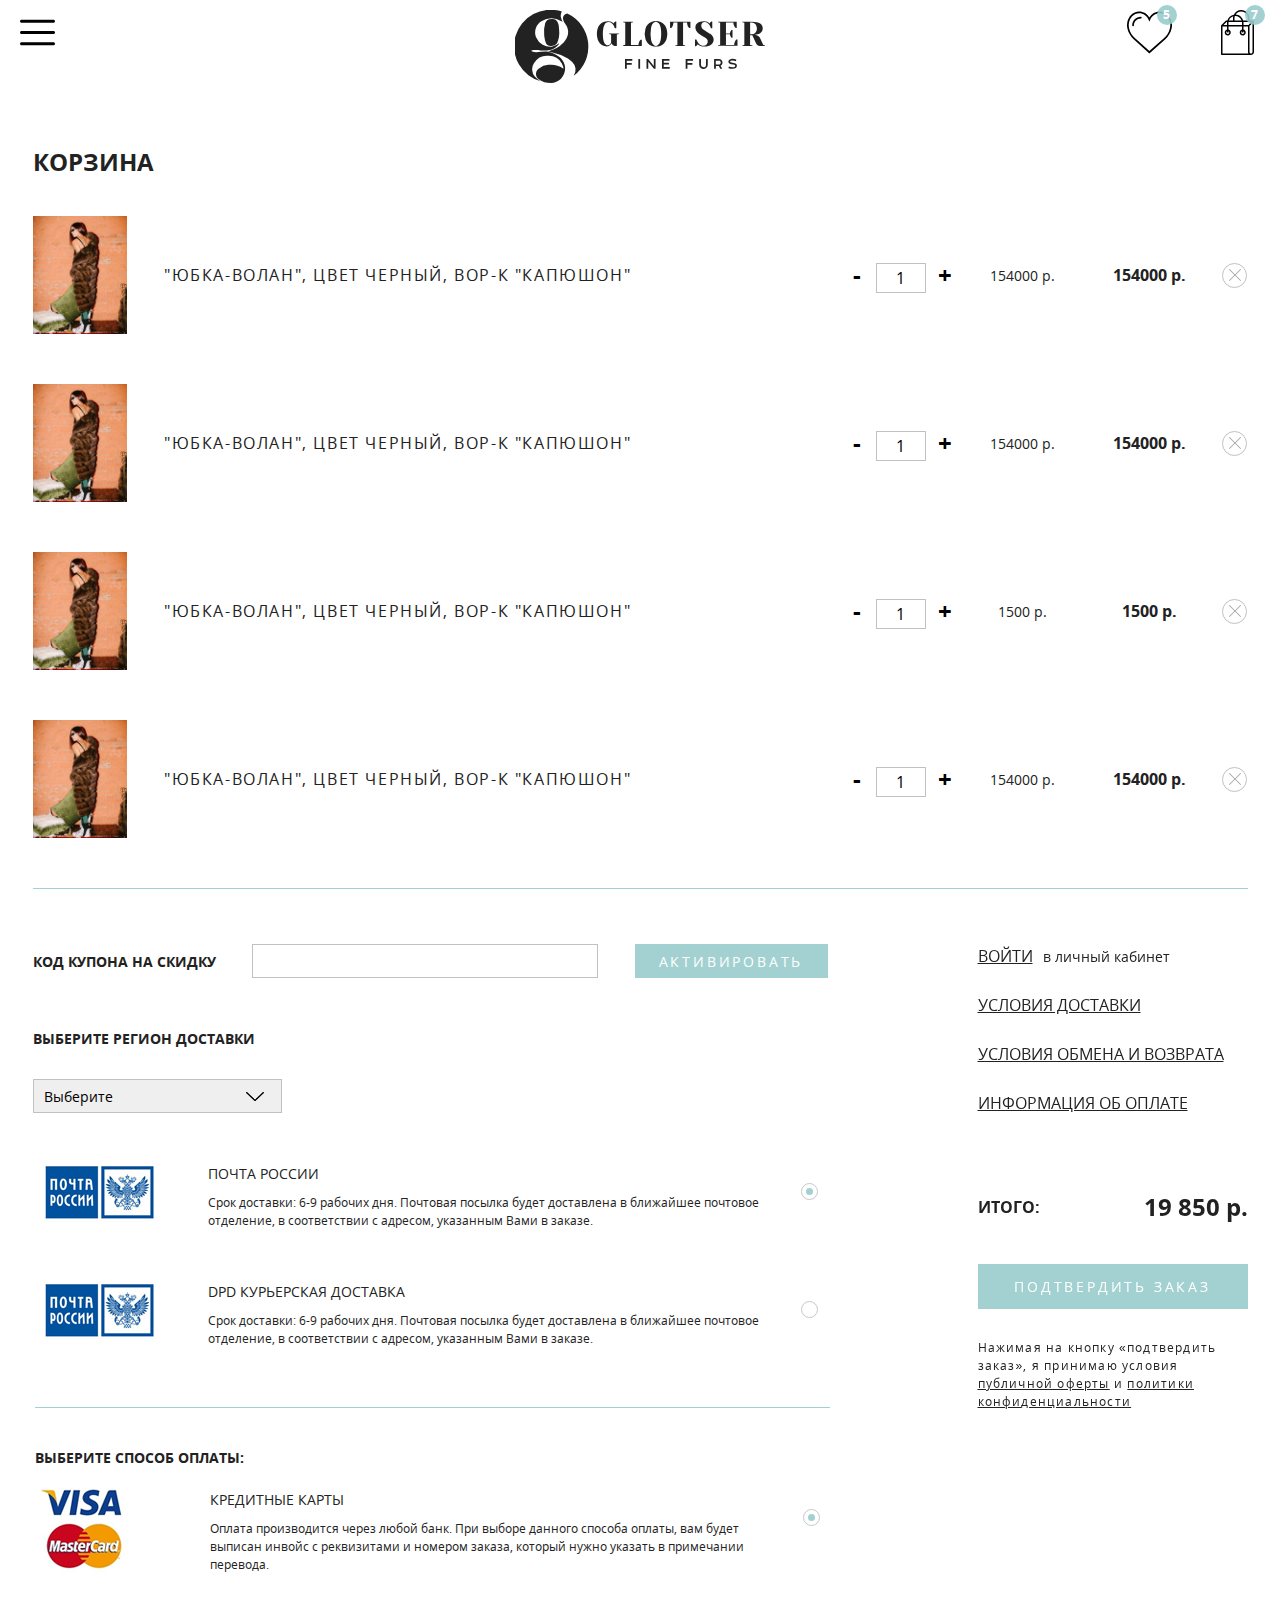
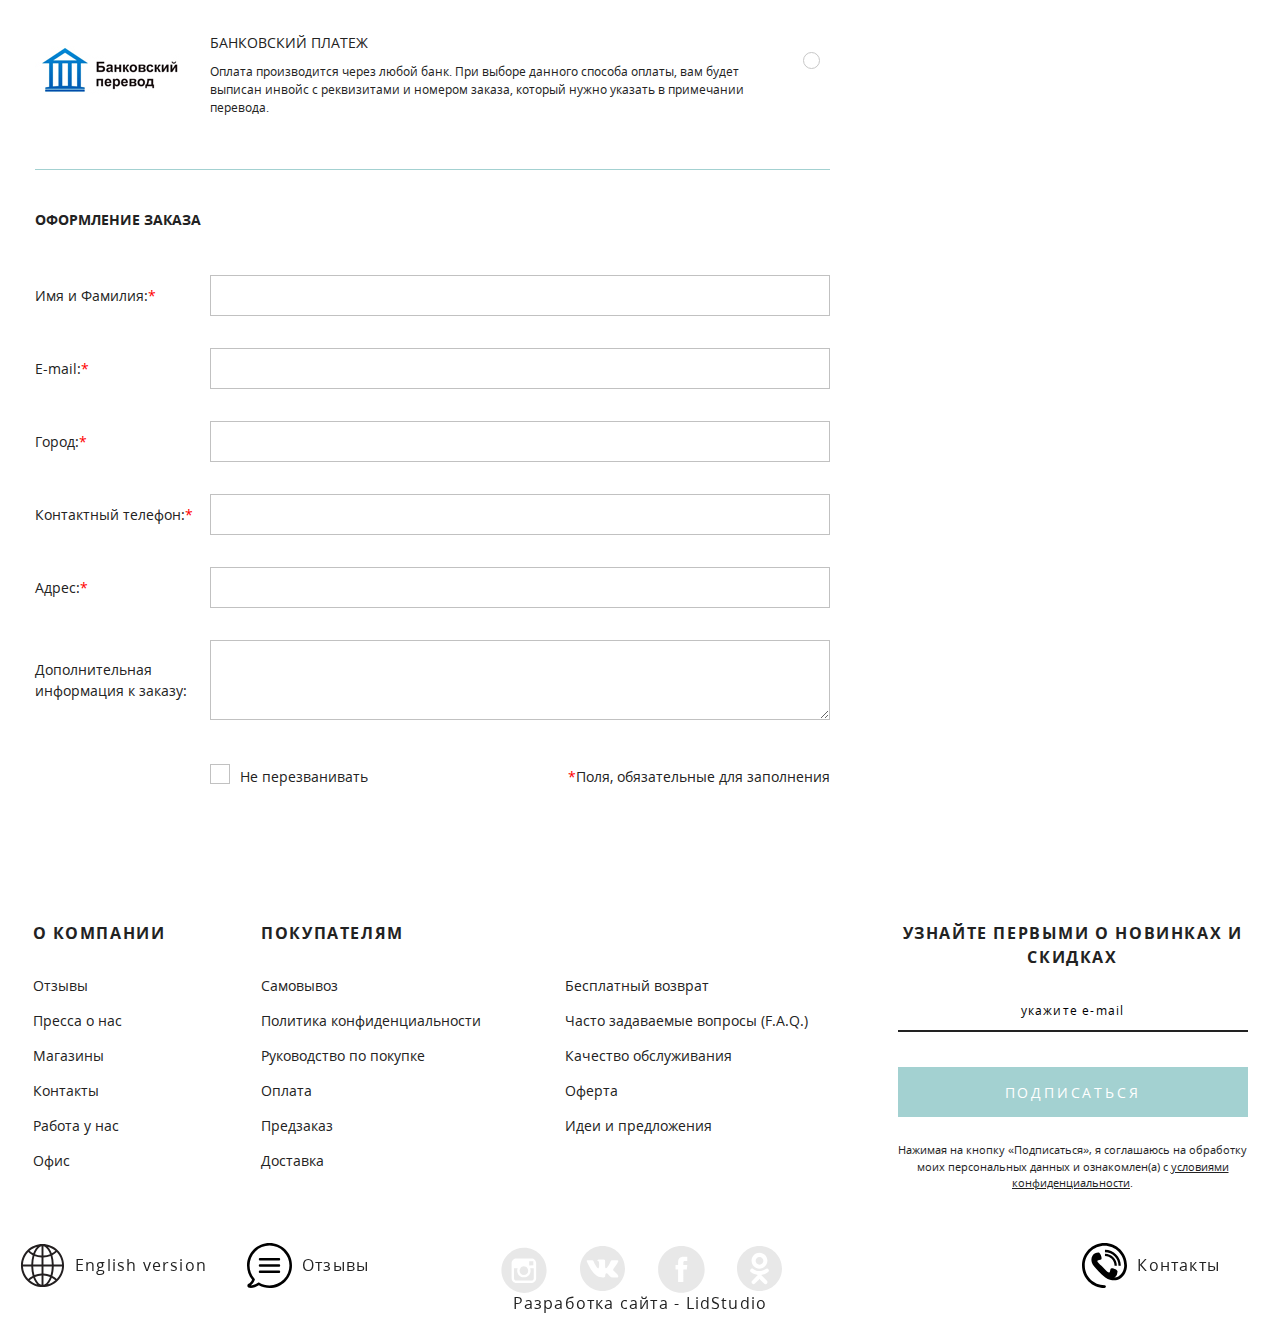
<file: basket.html>
<!DOCTYPE html>
<html lang="ru">
<head>
  <meta charset="UTF-8">
  <meta  name="viewport" content="width=device-width,initial-scale=1">
  <title>Шубы</title>
  <link rel="stylesheet" href="css/style.min.css">
</head>
<body>
  <header class="header header--internal">
    <div class="wrapper-main">
      <div class="header__wrap">
        <nav class="menu">
          <button class="menu__btn"><span class="visually-hidden">Menu</span></button>
          <div class="menu__wrap">
            <ul class="menu__list">
              <li class="menu__column">
                <ul class="menu__sublist">
                  <li class="menu__item">
                    <a href="#" class="menu__link">ГЛАВНАЯ</a>
                  </li>
                  <li class="menu__item">
                    <a href="#" class="menu__link">КАТАЛОГ</a>
                  </li>
                  <li class="menu__item">
                    <a href="#" class="menu__link">РАСПРОДАЖА</a>
                  </li>
                  <li class="menu__item">
                    <a href="#" class="menu__link">АКЦИИ</a>
                  </li>
                  <li class="menu__item">
                    <a href="#" class="menu__link">БЛОГ</a>
                  </li>
                  <li class="menu__item">
                    <a href="#" class="menu__link">КОНТАКТЫ</a>
                  </li>
                </ul>
              </li>
              <li class="menu__column">
                <ul class="menu__sublist">
                  <li class="menu__subitem">
                    <a href="#" class="menu__link">КАТАЛОГ</a>
                  </li>
                  <li class="menu__subitem">
                    <a href="#" class="menu__sublink">Верхняя одежда</a>
                  </li>
                  <li class="menu__subitem">
                    <a href="#" class="menu__sublink">Трикотаж</a>
                  </li>
                  <li class="menu__subitem">
                    <a href="#" class="menu__sublink">Деним</a>
                  </li>
                  <li class="menu__subitem">
                    <a href="#" class="menu__sublink">Платья</a>
                  </li>
                  <li class="menu__subitem">
                    <a href="#" class="menu__sublink">Обувь</a>
                  </li>
                  <li class="menu__subitem">
                    <a href="#" class="menu__sublink">Комплекты</a>
                  </li>
                  <li class="menu__subitem">
                    <a href="#" class="menu__sublink">Топы и блузы</a>
                  </li>
                  <li class="menu__subitem">
                    <a href="#" class="menu__sublink">Футболки и толстовки</a>
                  </li>
                  <li class="menu__subitem">
                    <a href="#" class="menu__sublink">Рубашки</a>
                  </li>
                  <li class="menu__subitem">
                    <a href="#" class="menu__sublink">Юбки</a>
                  </li>
                  <li class="menu__subitem">
                    <a href="#" class="menu__sublink">Брюки</a>
                  </li>
                  <li class="menu__subitem">
                    <a href="#" class="menu__sublink">Жакеты</a>
                  </li>
                  <li class="menu__subitem">
                    <a href="#" class="menu__sublink">Аксессуары</a>
                  </li>
                </ul>
              </li>
              <li class="menu__column">
                <form action="#" method="get" class="search">
                  <button class="search__btn"><span class="visually-hidden">Найти</span></button>
                  <input type="text" class="search__input" placeholder="Поиск по сайту">
                </form>
                <a href="#" class="menu__user menu__user--cart">Корзина</a>
                <a href="#" class="menu__user menu__user--like">Избранное</a>
                <a href="#" class="menu__user menu__user--review">Отзывы</a>
                <a href="#" class="menu__user menu__user--version">English version</a>
              </li>
            </ul>
          </div>
        </nav>
      </div>

      <div class="header__wrap">
        <a href="index.html" class="logo">
          <img src="img/logo.svg" alt="Logo" width="141" height="42">
        </a>
      </div>

      <div class="header__wrap header__wrap--user">
        <div class="like like--full">
          <a href="#"><img src="img/like.svg" alt="Like" width="52" height="52"></a>
          <span>5</span>
        </div>
        <div class="cart cart--full">
          <a href="#"><img src="img/bag.svg" alt="Buy" width="40" height="55"></a>
          <span>7</span>
        </div>
      </div>
    </div>
  </header>
  
  <main>
    <article class="wrapper wrapper--card">
      <p class="title">Корзина</p>
      <form action="#" class="basket">
        <ul class="basket__list">
          <li class="basket__item">
            <a href="#" class="basket__img">
              <img src="img/img-11.jpg" alt="Корзина" width="392" height="492">
            </a>
            <p class="basket__title"><a href="#">"Юбка-Волан", цвет черный, вор-к "Капюшон"</a></p>
            <p class="basket__values">
              <button type="button" name="minus" class="basket__number">-</button>
              <input type="text" name="value" class="basket__value" value="1">
              <button type="button" name="plus" class="basket__number">+</button>
            </p>
            <p class="basket__sum">154000 p.</p>
            <p class="basket__total">154000 p.</p>
            <button type="button" class="basket__remove" title="Удалить из корзины"></button>
          </li>
          <li class="basket__item">
            <a href="#" class="basket__img">
              <img src="img/img-11.jpg" alt="Корзина" width="392" height="492">
            </a>
            <p class="basket__title"><a href="#">"Юбка-Волан", цвет черный, вор-к "Капюшон"</a></p>
            <p class="basket__values">
              <button type="button" name="minus" class="basket__number">-</button>
              <input type="text" name="value" class="basket__value" value="1">
              <button type="button" name="plus" class="basket__number">+</button>
            </p>
            <p class="basket__sum">154000 p.</p>
            <p class="basket__total">154000 p.</p>
            <button type="button" class="basket__remove" title="Удалить из корзины"></button>
          </li>
          <li class="basket__item">
            <a href="#" class="basket__img">
              <img src="img/img-11.jpg" alt="Корзина" width="392" height="492">
            </a>
            <p class="basket__title"><a href="#">"Юбка-Волан", цвет черный, вор-к "Капюшон"</a></p>
            <p class="basket__values">
              <button type="button" name="minus" class="basket__number">-</button>
              <input type="text" name="value" class="basket__value" value="1">
              <button type="button" name="plus" class="basket__number">+</button>
            </p>
            <p class="basket__sum">1500 p.</p>
            <p class="basket__total">1500 p.</p>
            <button type="button" class="basket__remove" title="Удалить из корзины"></button>
          </li>
          <li class="basket__item">
            <a href="#" class="basket__img">
              <img src="img/img-11.jpg" alt="Корзина" width="392" height="492">
            </a>
            <p class="basket__title"><a href="#">"Юбка-Волан", цвет черный, вор-к "Капюшон"</a></p>
            <p class="basket__values">
              <button type="button" name="minus" class="basket__number">-</button>
              <input type="text" name="value" class="basket__value" value="1">
              <button type="button" name="plus" class="basket__number">+</button>
            </p>
            <p class="basket__sum">154000 p.</p>
            <p class="basket__total">154000 p.</p>
            <button type="button" class="basket__remove" title="Удалить из корзины"></button>
          </li>
        </ul>
        <div class="basket__wrap basket__wrap--main">
          <div class="payment">
            <div class="payment__wrap">
              <label for="code" class="payment__label">Код купона на скидку</label>
              <input type="text" name="code" id="code" class="payment__code">
              <button type="submit" class="btn payment__btn">Активировать</button>
            </div>
            <label for="region" class="payment__label">Выберите регион доставки</label>
            <select name="region" id="region" class="filter__select payment__select">
              <option value="" selected disabled>Выберите</option>
              <option value="1">Moscow</option>
              <option value="2">Sochi</option>
            </select>
            <div class="payment__block">
              <figure class="payment__logo">
                <img src="img/post_logo.jpg" alt="Почта РОССИИ" width="133">
              </figure>
              <input type="radio" name="post" id="post" class="payment__check" checked>
              <label for="post" class="payment__post"><span>Почта РОССИИ</span>Срок доставки: 6-9 рабочих дня. Почтовая посылка будет доставлена в ближайшее почтовое отделение, в соответствии с адресом, указанным Вами в заказе.</label>
            </div>
            <div class="payment__wrap">
              <figure class="payment__logo">
                <img src="img/post_logo.jpg" alt="DPD курьерская доставка" width="133">
              </figure>
              <input type="radio" name="post" id="dpd" class="payment__check">
              <label for="dpd" class="payment__post"><span>DPD курьерская доставка</span>Срок доставки: 6-9 рабочих дня. Почтовая посылка будет доставлена в ближайшее почтовое отделение, в соответствии с адресом, указанным Вами в заказе.</label>
            </div>
            
            <fieldset class="basket__field">
              <p class="payment__label">Выберите способ оплаты:</p>
              <div class="payment__wrap">
                <figure class="payment__logo">
                  <img src="img/visa__logo.jpg" alt="Visa" width="99">
                </figure>
                <input type="radio" name="card" id="card" class="payment__check" checked>
                <label for="card" class="payment__post"><span>Кредитные карты</span>Оплата производится через любой банк. При выборе данного способа оплаты, вам будет выписан инвойс с реквизитами и номером заказа, который нужно указать в примечании перевода.</label>
              </div>
              <div class="payment__wrap">
                <figure class="payment__logo">
                  <img src="img/bank-logo.jpg" alt="Банковский платеж" width="151">
                </figure>
                <input type="radio" name="card" id="bank" class="payment__check">
                <label for="bank" class="payment__post"><span>Банковский платеж</span>Оплата производится через любой банк. При выборе данного способа оплаты, вам будет выписан инвойс с реквизитами и номером заказа, который нужно указать в примечании перевода.</label>
              </div>
            </fieldset>
            
            <fieldset class="basket__field">
              <p class="payment__label">Оформление заказа</p>
              <div class="payment__block payment__block--name">
                <label for="name" class="payment__info">Имя и Фамилия:<span>*</span></label>
                <input type="text" name="name" id="name" class="payment__field" required>
              </div>
              <div class="payment__block">
                <label for="email" class="payment__info">E-mail:<span>*</span></label>
                <input type="email" name="email" id="email" class="payment__field" required>
              </div>
              <div class="payment__block">
                <label for="city" class="payment__info">Город:<span>*</span></label>
                <input type="text" name="city" id="city" class="payment__field" required>
              </div>
              <div class="payment__block">
                <label for="phone" class="payment__info">Контактный телефон:<span>*</span></label>
                <input type="tel" name="phone" id="phone" class="payment__field" required>
              </div>
              <div class="payment__block">
                <label for="address" class="payment__info">Адрес:<span>*</span></label>
                <input type="text" name="address" id="address" class="payment__field" required>
              </div>
              <div class="payment__block">
                <label for="info" class="payment__info">Дополнительная информация к заказу:</label>
                <textarea name="text" id="info" class="payment__text"></textarea>
              </div>
              <div class="payment__comment">
                <input type="checkbox" name="tick" id="tick" class="payment__tick">
                <label for="tick" class="payment__call">Не перезванивать</label>
                <p><span>*</span>Поля, обязательные для заполнения</p>
              </div>
            </fieldset>
          </div>
          
          <div class="basket__final">
            <a href="#"><span>Войти</span>в личный кабинет</a>
            <a href="#"><span>Условия доставки</span></a>
            <a href="#"><span>Условия обмена и возврата</span></a>
            <a href="#"><span>Информация об оплате</span></a>
            <div class="basket__wrap">
              <p>Итого:</p>
              <p class="basket__price">19 850 р.</p>
            </div>
            <button type="submit" class="btn basket__btn">ПОДТВЕРДИТЬ ЗАКАЗ</button>
            <p class="basket__comment">Нажимая на кнопку «подтвердить заказ», я принимаю условия <a href="#">публичной оферты</a> и <a href="#">политики конфиденциальности</a></p>
          </div>
        </div>
      </form>
      
      <footer class="footer-basic">
        <div class="footer-basic__column">
          <p class="footer-basic__title">О компании</p>
          <ul class="footer-basic__list">
            <li><a href="#">Отзывы</a></li>
            <li><a href="#">Пресса о нас</a></li>
            <li><a href="#">Магазины</a></li>
            <li><a href="#">Контакты</a></li>
            <li><a href="#">Работа у нас</a></li>
            <li><a href="#">Офис</a></li>
          </ul>
        </div>
        <div class="footer-basic__column footer-basic__column--wide">
          <p class="footer-basic__title">Покупателям</p>
          <ul class="footer-basic__list">
            <li><a href="#">Самовывоз</a></li>
            <li><a href="#">Бесплатный возврат</a></li>
            <li><a href="#">Политика конфиденциальности</a></li>
            <li><a href="#">Часто задаваемые вопросы (F.A.Q.)</a></li>
            <li><a href="#">Руководство по покупке</a></li>
            <li><a href="#">Качество обслуживания</a></li>
            <li><a href="#">Оплата</a></li>
            <li><a href="#">Оферта</a></li>
            <li><a href="#">Предзаказ</a></li>
            <li><a href="#">Идеи и предложения</a></li>
            <li><a href="#">Доставка</a></li>
          </ul>
        </div>
        <div class="footer-basic__column footer-basic__column--form">
          <form action="#" method="post" class="footer-basic__form">
            <p class="footer-basic__title">Узнайте первыми о новинках и скидках</p>
            <div class="footer-basic__wrap">
              <input type="email" name="email" class="footer-basic__input" placeholder="укажите e-mail">
              <button type="submit" class="btn footer-basic__btn">подписаться</button>
            </div>
            <p class="footer-basic__comment">Нажимая на кнопку «Подписаться», я соглашаюсь на обработку моих персональных данных и ознакомлен(а) с <a href="#">условиями конфиденциальности</a>.</p>
          </form>
        </div>
      </footer>
    </article>
  </main>
  
  <footer class="footer footer--internal">
    <div class="wrapper-main">
      <div class="footer__wrap footer__wrap--user">
        <a href="#" class="footer__block">
          <img src="img/earth-globe.svg" alt="English version" width="45" height="45">
          <p>English version</p>
        </a>
        <a href="#" class="footer__block footer__block--review">
          <img src="img/chat.svg" alt="Отзывы" width="45" height="45">
          <p>Отзывы</p>
        </a>
      </div>
      <div class="footer__wrap">
        <a href="#" class="footer__social footer__social--in" title="Instagram">
          <img src="img/icon-instagram-internal.svg" alt="Instagram" width="68" height="68">
        </a>
        <a href="#" class="footer__social" title="VKontakte">
          <img src="img/icon-vk-internal.svg" alt="VKontakte" width="68" height="68">
        </a>
        <a href="#" class="footer__social footer__social--fb" title="Facebook">
          <img src="img/icon-facebook-internal.svg" alt="Facebook" width="68" height="68">
        </a>
        <a href="#" class="footer__social" title="Odnoklassniki">
          <img src="img/icon-ok-internal.svg" alt="Odnoklassniki" width="68" height="68">
        </a>
        <p class="footer__maker">Разработка сайта -&nbsp;<a href="http://lidstudio.ru/">LidStudio</a></p>
      </div>
      <div class="footer__wrap">
        <a href="#" class="footer__block footer__block--contacts">
          <img src="img/phone-contact.svg" alt="Контакты" width="45" height="45">
          <p>Контакты</p>
        </a>
      </div>
    </div>
  </footer>
  
  <script src="js/jquery-3.2.1.min.js"></script>
  <script src="js/script-internal.js"></script>
</body>
</html>
</file>
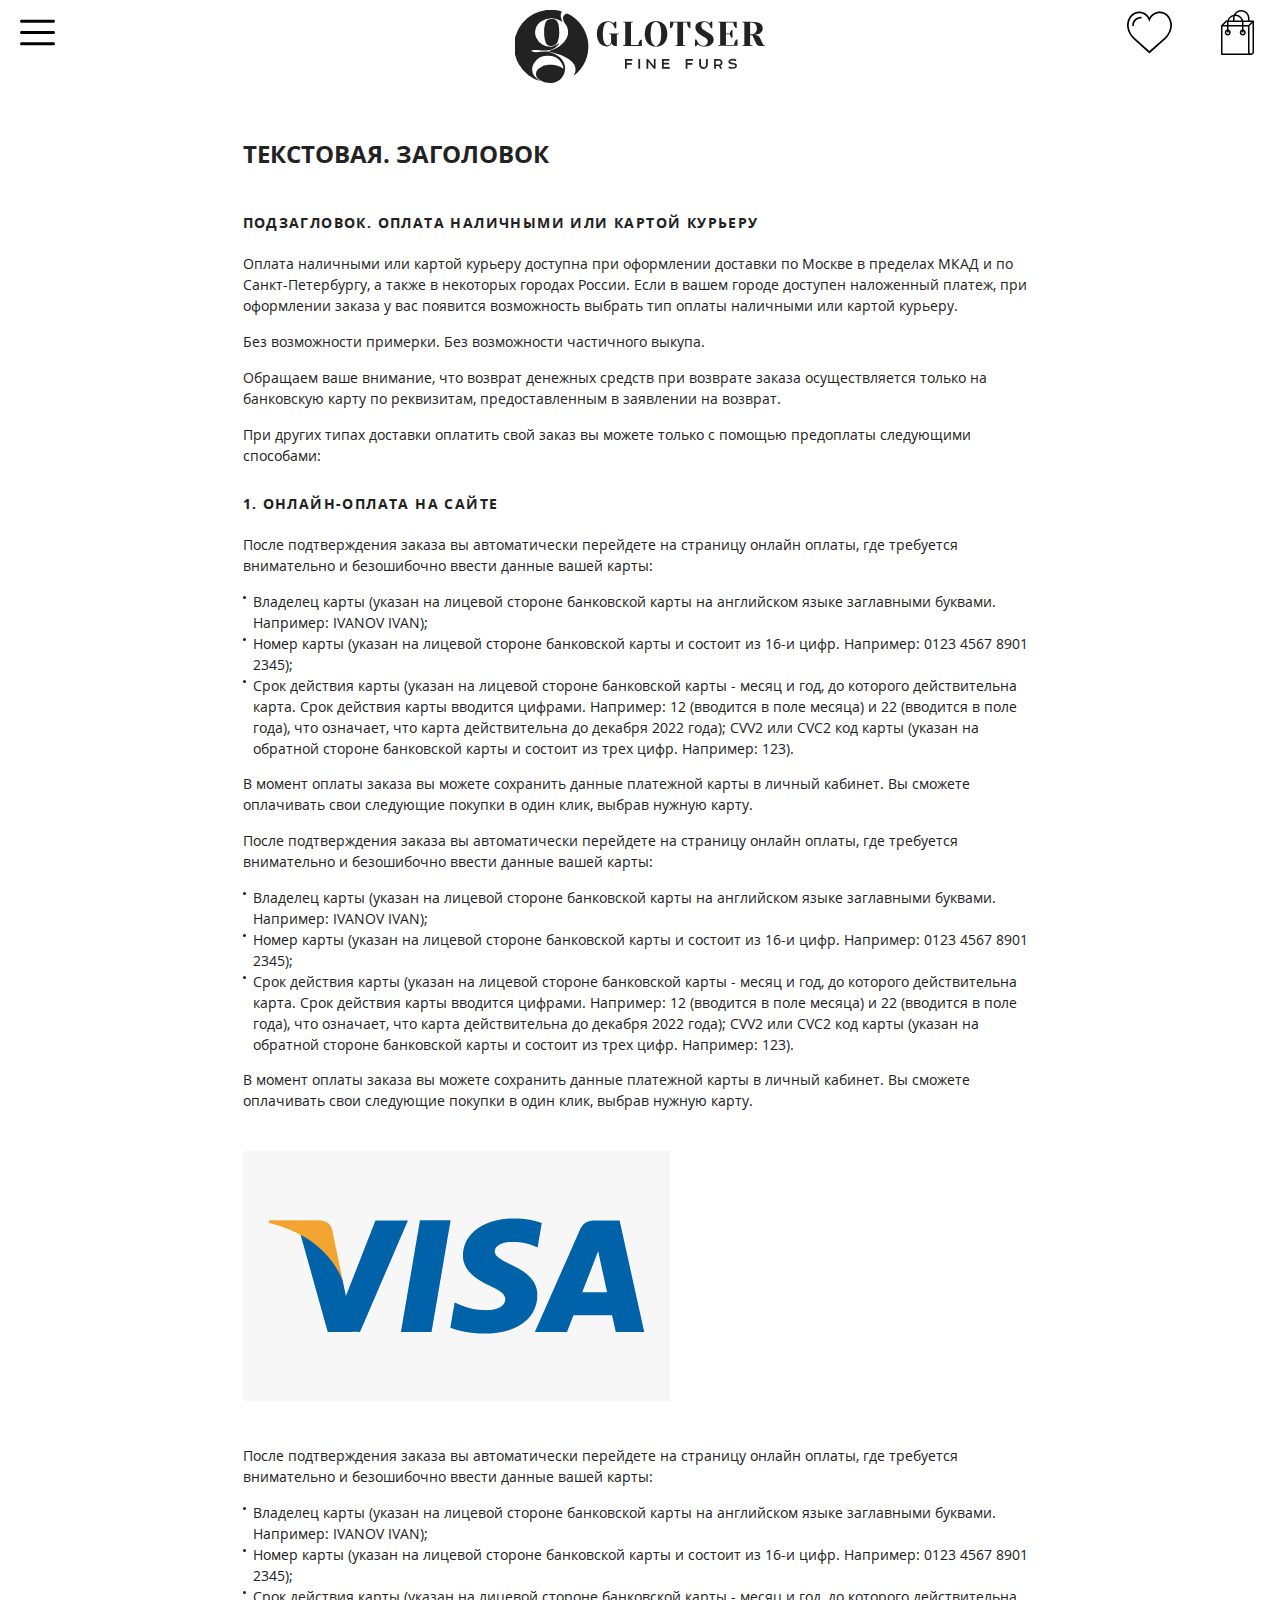
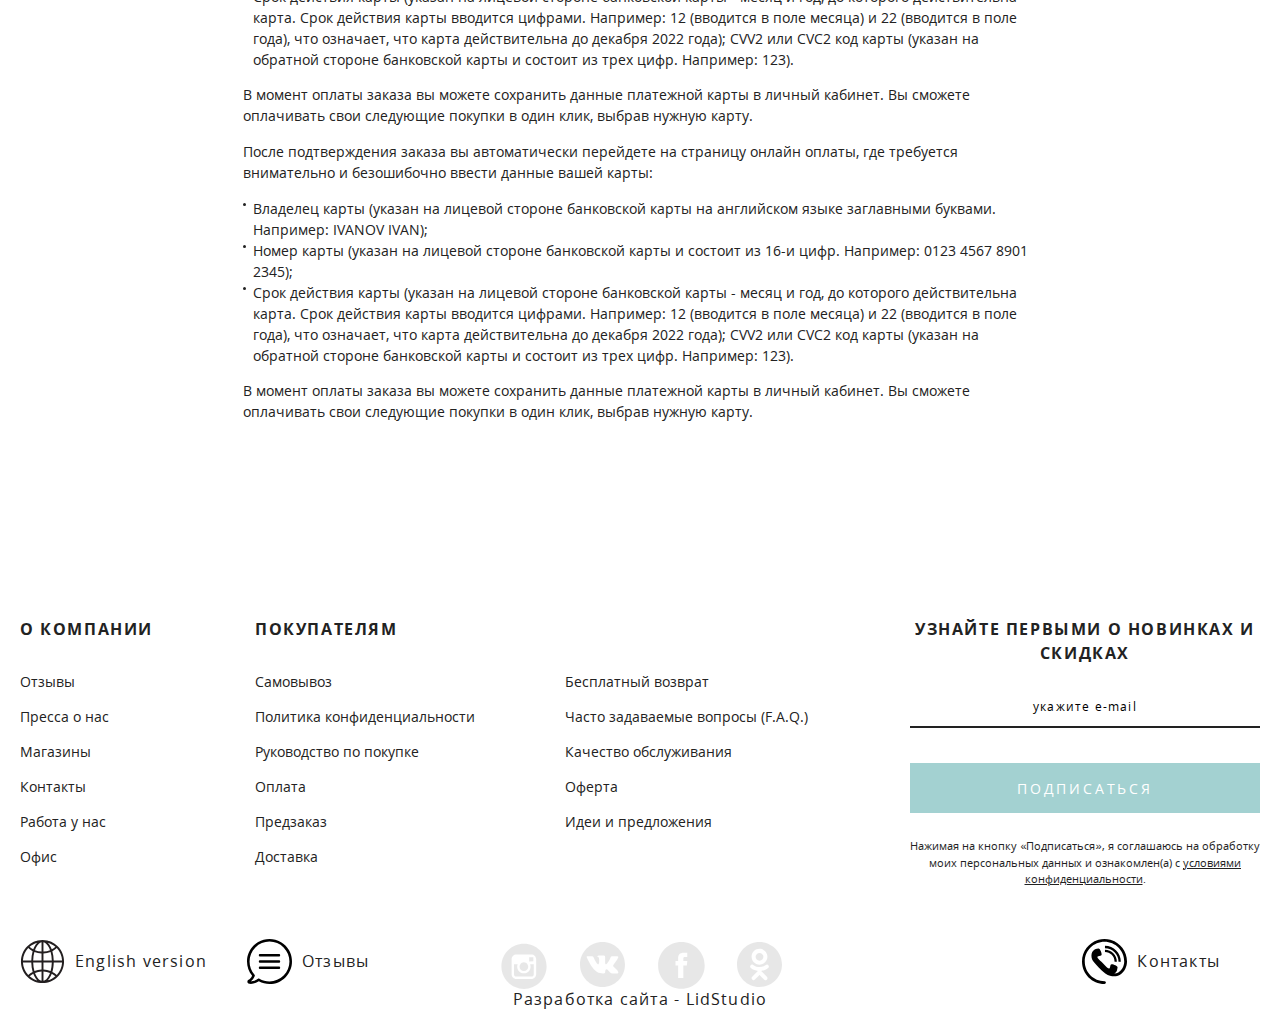
<file: info.html>
<!DOCTYPE html>
<html lang="ru">
<head>
  <meta charset="UTF-8">
  <meta  name="viewport" content="width=device-width,initial-scale=1">
  <title>Шубы</title>
  <link rel="stylesheet" href="css/style.min.css">
</head>
<body>
  <header class="header header--internal">
    <div class="wrapper-main">
      <div class="header__wrap">
        <nav class="menu">
          <button class="menu__btn"><span class="visually-hidden">Menu</span></button>
          <div class="menu__wrap">
            <ul class="menu__list">
              <li class="menu__column">
                <ul class="menu__sublist">
                  <li class="menu__item">
                    <a href="#" class="menu__link">ГЛАВНАЯ</a>
                  </li>
                  <li class="menu__item">
                    <a href="#" class="menu__link">КАТАЛОГ</a>
                  </li>
                  <li class="menu__item">
                    <a href="#" class="menu__link">РАСПРОДАЖА</a>
                  </li>
                  <li class="menu__item">
                    <a href="#" class="menu__link">АКЦИИ</a>
                  </li>
                  <li class="menu__item">
                    <a href="#" class="menu__link">БЛОГ</a>
                  </li>
                  <li class="menu__item">
                    <a href="#" class="menu__link">КОНТАКТЫ</a>
                  </li>
                </ul>
              </li>
              <li class="menu__column">
                <ul class="menu__sublist">
                  <li class="menu__subitem">
                    <a href="#" class="menu__link">КАТАЛОГ</a>
                  </li>
                  <li class="menu__subitem">
                    <a href="#" class="menu__sublink">Верхняя одежда</a>
                  </li>
                  <li class="menu__subitem">
                    <a href="#" class="menu__sublink">Трикотаж</a>
                  </li>
                  <li class="menu__subitem">
                    <a href="#" class="menu__sublink">Деним</a>
                  </li>
                  <li class="menu__subitem">
                    <a href="#" class="menu__sublink">Платья</a>
                  </li>
                  <li class="menu__subitem">
                    <a href="#" class="menu__sublink">Обувь</a>
                  </li>
                  <li class="menu__subitem">
                    <a href="#" class="menu__sublink">Комплекты</a>
                  </li>
                  <li class="menu__subitem">
                    <a href="#" class="menu__sublink">Топы и блузы</a>
                  </li>
                  <li class="menu__subitem">
                    <a href="#" class="menu__sublink">Футболки и толстовки</a>
                  </li>
                  <li class="menu__subitem">
                    <a href="#" class="menu__sublink">Рубашки</a>
                  </li>
                  <li class="menu__subitem">
                    <a href="#" class="menu__sublink">Юбки</a>
                  </li>
                  <li class="menu__subitem">
                    <a href="#" class="menu__sublink">Брюки</a>
                  </li>
                  <li class="menu__subitem">
                    <a href="#" class="menu__sublink">Жакеты</a>
                  </li>
                  <li class="menu__subitem">
                    <a href="#" class="menu__sublink">Аксессуары</a>
                  </li>
                </ul>
              </li>
              <li class="menu__column">
                <form action="#" method="get" class="search">
                  <button class="search__btn"><span class="visually-hidden">Найти</span></button>
                  <input type="text" class="search__input" placeholder="Поиск по сайту">
                </form>
                <a href="#" class="menu__user menu__user--cart">Корзина</a>
                <a href="#" class="menu__user menu__user--like">Избранное</a>
                <a href="#" class="menu__user menu__user--review">Отзывы</a>
                <a href="#" class="menu__user menu__user--version">English version</a>
              </li>
            </ul>
          </div>
        </nav>
      </div>

      <div class="header__wrap">
        <a href="index.html" class="logo">
          <img src="img/logo.svg" alt="Logo" width="141" height="42">
        </a>
      </div>

      <div class="header__wrap header__wrap--user">
        <div class="like">
          <a href="#"><img src="img/like.svg" alt="Like" width="52" height="52"></a>
          <span>5</span>
        </div>
        <div class="cart">
          <a href="#"><img src="img/bag.svg" alt="Buy" width="40" height="55"></a>
          <span>7</span>
        </div>
      </div>
    </div>
  </header>
  
  <main>
    <article class="wrapper wrapper--info">
      <section class="info">
        <h1 class="title">Текстовая. заголовок</h1>
        <p class="subtitle">Подзагловок. Оплата наличными или картой курьеру </p>
        <p>Оплата наличными или картой курьеру доступна при оформлении доставки по Москве в пределах МКАД и по Санкт-Петербургу, а также в некоторых городах России. Если в вашем городе доступен наложенный платеж, при оформлении заказа у вас появится возможность выбрать тип оплаты наличными или картой курьеру.</p>
        <p>Без возможности примерки. Без возможности частичного выкупа.</p>
        <p>Обращаем ваше внимание, что возврат денежных средств при возврате заказа осуществляется только на банковскую карту по реквизитам, предоставленным в заявлении на возврат.</p>
        <p>При других типах доставки оплатить свой заказ вы можете только с помощью предоплаты следующими способами:</p>
        
        <p class="subtitle">1. Онлайн-оплата на сайте</p>
        <p>После подтверждения заказа вы автоматически перейдете на страницу онлайн оплаты, где требуется внимательно и безошибочно ввести данные вашей карты:</p>
        <ul>
          <li>Владелец карты (указан на лицевой стороне банковской карты на английском языке заглавными буквами. Например: IVANOV IVAN);</li>
          <li>Номер карты (указан на лицевой стороне банковской карты и состоит из 16-и цифр. Например: 0123 4567 8901 2345);</li>
          <li>Срок действия карты (указан на лицевой стороне банковской карты - месяц и год, до которого действительна карта. Срок действия карты вводится цифрами. Например: 12 (вводится в поле месяца) и 22 (вводится в поле года), что означает, что карта действительна до декабря 2022 года); CVV2 или CVC2 код карты (указан на обратной стороне банковской карты и состоит из трех цифр. Например: 123).</li>
        </ul>
        <p>В момент оплаты заказа вы можете сохранить данные платежной карты в личный кабинет. Вы сможете оплачивать свои следующие покупки в один клик, выбрав нужную карту.</p>
        <p>После подтверждения заказа вы автоматически перейдете на страницу онлайн оплаты, где требуется внимательно и безошибочно ввести данные вашей карты:</p>
        <ul>
          <li>Владелец карты (указан на лицевой стороне банковской карты на английском языке заглавными буквами. Например: IVANOV IVAN);</li>
          <li>Номер карты (указан на лицевой стороне банковской карты и состоит из 16-и цифр. Например: 0123 4567 8901 2345);</li>
          <li>Срок действия карты (указан на лицевой стороне банковской карты - месяц и год, до которого действительна карта. Срок действия карты вводится цифрами. Например: 12 (вводится в поле месяца) и 22 (вводится в поле года), что означает, что карта действительна до декабря 2022 года); CVV2 или CVC2 код карты (указан на обратной стороне банковской карты и состоит из трех цифр. Например: 123).</li>
        </ul>
        <p>В момент оплаты заказа вы можете сохранить данные платежной карты в личный кабинет. Вы сможете оплачивать свои следующие покупки в один клик, выбрав нужную карту.</p>
        
        <img src="img/visa.jpg" alt="Image" width="427" height="250">
        
        <p>После подтверждения заказа вы автоматически перейдете на страницу онлайн оплаты, где требуется внимательно и безошибочно ввести данные вашей карты:</p>
        <ul>
          <li>Владелец карты (указан на лицевой стороне банковской карты на английском языке заглавными буквами. Например: IVANOV IVAN);</li>
          <li>Номер карты (указан на лицевой стороне банковской карты и состоит из 16-и цифр. Например: 0123 4567 8901 2345);</li>
          <li>Срок действия карты (указан на лицевой стороне банковской карты - месяц и год, до которого действительна карта. Срок действия карты вводится цифрами. Например: 12 (вводится в поле месяца) и 22 (вводится в поле года), что означает, что карта действительна до декабря 2022 года); CVV2 или CVC2 код карты (указан на обратной стороне банковской карты и состоит из трех цифр. Например: 123).</li>
        </ul>
        <p>В момент оплаты заказа вы можете сохранить данные платежной карты в личный кабинет. Вы сможете оплачивать свои следующие покупки в один клик, выбрав нужную карту.</p>
        <p>После подтверждения заказа вы автоматически перейдете на страницу онлайн оплаты, где требуется внимательно и безошибочно ввести данные вашей карты:</p>
        <ul>
          <li>Владелец карты (указан на лицевой стороне банковской карты на английском языке заглавными буквами. Например: IVANOV IVAN);</li>
          <li>Номер карты (указан на лицевой стороне банковской карты и состоит из 16-и цифр. Например: 0123 4567 8901 2345);</li>
          <li>Срок действия карты (указан на лицевой стороне банковской карты - месяц и год, до которого действительна карта. Срок действия карты вводится цифрами. Например: 12 (вводится в поле месяца) и 22 (вводится в поле года), что означает, что карта действительна до декабря 2022 года); CVV2 или CVC2 код карты (указан на обратной стороне банковской карты и состоит из трех цифр. Например: 123).</li>
        </ul>
        <p>В момент оплаты заказа вы можете сохранить данные платежной карты в личный кабинет. Вы сможете оплачивать свои следующие покупки в один клик, выбрав нужную карту.</p>
      </section>
      
      <footer class="footer-basic">
        <div class="footer-basic__column">
          <p class="footer-basic__title">О компании</p>
          <ul class="footer-basic__list">
            <li><a href="#">Отзывы</a></li>
            <li><a href="#">Пресса о нас</a></li>
            <li><a href="#">Магазины</a></li>
            <li><a href="#">Контакты</a></li>
            <li><a href="#">Работа у нас</a></li>
            <li><a href="#">Офис</a></li>
          </ul>
        </div>
        <div class="footer-basic__column footer-basic__column--wide">
          <p class="footer-basic__title">Покупателям</p>
          <ul class="footer-basic__list">
            <li><a href="#">Самовывоз</a></li>
            <li><a href="#">Бесплатный возврат</a></li>
            <li><a href="#">Политика конфиденциальности</a></li>
            <li><a href="#">Часто задаваемые вопросы (F.A.Q.)</a></li>
            <li><a href="#">Руководство по покупке</a></li>
            <li><a href="#">Качество обслуживания</a></li>
            <li><a href="#">Оплата</a></li>
            <li><a href="#">Оферта</a></li>
            <li><a href="#">Предзаказ</a></li>
            <li><a href="#">Идеи и предложения</a></li>
            <li><a href="#">Доставка</a></li>
          </ul>
        </div>
        <div class="footer-basic__column footer-basic__column--form">
          <form action="#" method="post" class="footer-basic__form">
            <p class="footer-basic__title">Узнайте первыми о новинках и скидках</p>
            <div class="footer-basic__wrap">
              <input type="email" name="email" class="footer-basic__input" placeholder="укажите e-mail">
              <button type="submit" class="btn footer-basic__btn">подписаться</button>
            </div>
            <p class="footer-basic__comment">Нажимая на кнопку «Подписаться», я соглашаюсь на обработку моих персональных данных и ознакомлен(а) с <a href="#">условиями конфиденциальности</a>.</p>
          </form>
        </div>
      </footer>
    </article>
  </main>
  
  <footer class="footer footer--internal">
    <div class="wrapper-main">
      <div class="footer__wrap footer__wrap--user">
        <a href="#" class="footer__block">
          <img src="img/earth-globe.svg" alt="English version" width="45" height="45">
          <p>English version</p>
        </a>
        <a href="#" class="footer__block footer__block--review">
          <img src="img/chat.svg" alt="Отзывы" width="45" height="45">
          <p>Отзывы</p>
        </a>
      </div>
      <div class="footer__wrap">
        <a href="#" class="footer__social footer__social--in" title="Instagram">
          <img src="img/icon-instagram-internal.svg" alt="Instagram" width="68" height="68">
        </a>
        <a href="#" class="footer__social" title="VKontakte">
          <img src="img/icon-vk-internal.svg" alt="VKontakte" width="68" height="68">
        </a>
        <a href="#" class="footer__social footer__social--fb" title="Facebook">
          <img src="img/icon-facebook-internal.svg" alt="Facebook" width="68" height="68">
        </a>
        <a href="#" class="footer__social" title="Odnoklassniki">
          <img src="img/icon-ok-internal.svg" alt="Odnoklassniki" width="68" height="68">
        </a>
        <p class="footer__maker">Разработка сайта -&nbsp;<a href="http://lidstudio.ru/">LidStudio</a></p>
      </div>
      <div class="footer__wrap">
        <a href="#" class="footer__block footer__block--contacts">
          <img src="img/phone-contact.svg" alt="Контакты" width="45" height="45">
          <p>Контакты</p>
        </a>
      </div>
    </div>
  </footer>
  
  <script src="js/jquery-3.2.1.min.js"></script>
  <script src="js/script-internal.js"></script>
</body>
</html>
</file>
<file: css/style.min.css>
@font-face{font-weight:400;font-family:"Open Sans";font-style:normal;src:url(../fonts/opensans.woff2) format("woff2"),url(../fonts/opensans.woff) format("woff")}@font-face{font-weight:700;font-family:"Open Sans";font-style:normal;src:url(../fonts/opensansbold.woff2) format("woff2"),url(../fonts/opensansbold.woff) format("woff")}@font-face{font-weight:400;font-family:"Pacifico";font-style:normal;src:url(../fonts/pacifico-regular.woff2) format("woff2"),url(../fonts/pacifico-regular.woff) format("woff")}
/*! normalize.css v4.1.1 | MIT License | github.com/necolas/normalize.css */
html{font-family:sans-serif;-ms-text-size-adjust:100%;-webkit-text-size-adjust:100%;-webkit-box-sizing:border-box;box-sizing:border-box}body{margin:0;font-family:"Open Sans","Arial",sans-serif;font-size:14px;line-height:1.5;font-weight:400;display:-webkit-box;display:-ms-flexbox;display:flex;-webkit-box-orient:vertical;-webkit-box-direction:normal;-ms-flex-direction:column;flex-direction:column;min-height:100vh;color:#222}.js_shop_img.shop-item-image.active,article,aside,details,figcaption,figure,footer,header,main,menu,nav,section,summary{display:block}audio,canvas,progress,video{display:inline-block}audio:not([controls]){display:none;height:0}progress,sub,sup{vertical-align:baseline}[hidden],template{display:none}a{background-color:transparent;-webkit-text-decoration-skip:objects;text-decoration:none}a:active,a:hover{outline-width:0}abbr[title]{border-bottom:none;-webkit-text-decoration:underline dotted;text-decoration:underline dotted}b,strong{font-weight:bolder}dfn{font-style:italic}h1{font-size:2em;margin:.67em 0}mark{background-color:#ff0;color:#000}small{font-size:80%}sub,sup{font-size:75%;line-height:0;position:relative}sub{bottom:-.25em}sup{top:-.5em}img{border-style:none;max-width:100%;height:auto}svg:not(:root){overflow:hidden}code,kbd,pre,samp{font-family:monospace,monospace;font-size:1em}hr{-webkit-box-sizing:content-box;box-sizing:content-box;height:0;overflow:visible}button,input{margin:0;overflow:visible}select,textarea{font:inherit;margin:0}optgroup{font-weight:700}button,select{text-transform:none}[type=reset],[type=submit],button,html [type=button]{-webkit-appearance:button}[type=button]::-moz-focus-inner,[type=reset]::-moz-focus-inner,[type=submit]::-moz-focus-inner,button::-moz-focus-inner{border-style:none;padding:0}[type=button]:-moz-focusring,[type=reset]:-moz-focusring,[type=submit]:-moz-focusring,button:-moz-focusring{outline:1px dotted ButtonText}fieldset{border:1px solid silver;margin:0 2px;padding:.35em .625em .75em}legend{color:inherit;display:table;max-width:100%;white-space:normal}textarea{overflow:auto}[type=checkbox],[type=radio],legend{-webkit-box-sizing:border-box;box-sizing:border-box;padding:0}[type=number]::-webkit-inner-spin-button,[type=number]::-webkit-outer-spin-button{height:auto}[type=search]{-webkit-appearance:textfield;outline-offset:-2px}[type=search]::-webkit-search-cancel-button,[type=search]::-webkit-search-decoration{-webkit-appearance:none}::-webkit-input-placeholder{color:inherit;opacity:.54}::-webkit-file-upload-button{-webkit-appearance:button;font:inherit}.reset,figure,ul{margin:0;padding:0}.visually-hidden{position:absolute;width:1px;height:1px;margin:-1px;border:0;padding:0;clip:rect(0 0 0 0);overflow:hidden}.footer--internal{margin-top:auto}*,:after,:before{-webkit-box-sizing:inherit;box-sizing:inherit}ul{list-style-type:none}button,input{font:inherit;border:0;outline:0}button{cursor:pointer;background-color:transparent}.noscroll{overflow-y:hidden}.modal__input.error_input{border-color:red}.cart span,.js_shop_img.shop-item-image,.like span{display:none}.shop_form .error{text-align:center;margin:0 0 15px}.shop_form .error a{color:#75d1d1}.wrapper,.wrapper-main{display:-webkit-box;display:-ms-flexbox;display:flex}.wrapper-main{-webkit-box-pack:center;-ms-flex-pack:center;justify-content:center;width:100%;padding-left:50px;padding-right:50px}.wrapper{width:1255px;min-height:calc(100vh - 85px);padding-left:20px;padding-right:20px;padding-top:150px;margin-left:auto;margin-right:auto;-webkit-box-orient:vertical;-webkit-box-direction:normal;-ms-flex-direction:column;flex-direction:column}.link-back,.link-back:active,.link-back:hover{-webkit-transition:ease-out .3s;transition:ease-out .3s}.link-back{display:block;position:fixed;top:150px;left:60px;padding-left:40px;font-size:16px;color:#222;text-transform:uppercase;font-weight:700;letter-spacing:.1em}.link-back::before{content:"";position:absolute;top:0;left:0;width:26px;height:22px;background-image:url(../img/back.png);background-repeat:no-repeat}.link-back:active,.link-back:hover{color:rgba(102,204,204,.9)}.header{position:fixed;top:0;left:0;right:0;z-index:100;padding-top:30px}.header--internal{background-color:#fff;padding-bottom:15px}.header--internal .menu__btn{background-image:url(../img/menu-options.svg)}.header__wrap{width:33.33%}.header__wrap--user{display:-webkit-box;display:-ms-flexbox;display:flex;-webkit-box-pack:end;-ms-flex-pack:end;justify-content:flex-end;-webkit-box-align:center;-ms-flex-align:center;align-items:center}.footer{position:fixed;bottom:0;left:0;right:0;z-index:10;padding-bottom:30px}.footer--internal{position:static}.footer--internal .footer__block,.footer--internal .footer__wrap,.footer--internal .footer__wrap a{color:#222}.footer--internal .footer__social{opacity:.1}.footer__wrap{position:relative;width:33.33%;display:-webkit-box;display:-ms-flexbox;display:flex;-webkit-box-pack:center;-ms-flex-pack:center;justify-content:center;-webkit-box-align:center;-ms-flex-align:center;align-items:center;color:#fff;font-size:16px;letter-spacing:.075em}.footer__wrap--user{-webkit-box-pack:start;-ms-flex-pack:start;justify-content:flex-start}.footer__wrap:last-child{-webkit-box-pack:end;-ms-flex-pack:end;justify-content:flex-end;text-align:right}.footer__block,.footer__social,.footer__wrap a{-webkit-transition:ease-out .3s;transition:ease-out .3s}.footer__wrap a{color:#fff}.footer__social:active,.footer__social:hover,.footer__wrap a:active,.footer__wrap a:hover{opacity:.7;-webkit-transition:ease-out .3s;transition:ease-out .3s}.footer__maker{width:100%;position:absolute;bottom:-20px;left:50%;margin:0;-webkit-transform:translateX(-50%);transform:translateX(-50%);text-align:center}.footer__block,.footer__social{display:-webkit-box;display:-ms-flexbox;display:flex;-webkit-box-align:center;-ms-flex-align:center;align-items:center}.footer__social{margin-left:15px;opacity:.6;margin-right:15px;-webkit-box-pack:center;-ms-flex-pack:center;justify-content:center}.footer__social:active,.footer__social:hover{opacity:1}.footer__social img{width:68px;height:68px}.footer__social--fb img,.footer__social--in img{width:77px;height:77px}.footer__block{margin-right:40px;-webkit-box-pack:start;-ms-flex-pack:start;justify-content:flex-start;font-size:16px;letter-spacing:.075em;color:#fff}.footer__block p{margin:0 0 0 10px}.cart a:active,.cart a:hover,.footer__block:active,.footer__block:hover,.like a:active,.like a:hover{opacity:.7;-webkit-transition:ease-out .3s;transition:ease-out .3s}.footer__block img{width:50px;height:auto}.slider{width:100%;height:100vh}.swiper-container-vertical>.swiper-pagination-bullets .swiper-pagination-bullet{margin:13px 0}.swiper-container-vertical>.swiper-pagination-bullets{right:20px}.slider__pagination .swiper-pagination-bullet{width:20px;height:20px;opacity:1;border:2px solid #fff;border-radius:50%;background-color:rgba(255,255,255,.2)}.slider__pagination .swiper-pagination-bullet-active{background-color:#fff}.slider__slide{position:relative;display:-webkit-box;display:-ms-flexbox;display:flex;-webkit-box-pack:justify;-ms-flex-pack:justify;justify-content:space-between;-webkit-box-align:center;-ms-flex-align:center;align-items:center;background-color:rgba(153,204,204,.9);color:#fff}.slider__slide::before{content:"";position:absolute;top:0;left:0;right:0;bottom:0;background-color:rgba(0,0,0,.2)}.slider__img{height:100%;width:33.33%;overflow:hidden;-webkit-box-pack:center;-ms-flex-pack:center;justify-content:center}.slider__img img{display:block;min-height:100%;min-width:100%;max-width:none}.slider__img,.slider__info,.slider__link{display:-webkit-box;display:-ms-flexbox;display:flex;-webkit-box-align:center;-ms-flex-align:center;align-items:center}.slider__info{padding-top:100px;padding-bottom:100px;position:absolute;top:0;left:0;right:0;bottom:0;z-index:2;-webkit-box-orient:vertical;-webkit-box-direction:normal;-ms-flex-direction:column;flex-direction:column;-ms-flex-pack:distribute;justify-content:space-around}.slider__link{min-width:258px;height:44px;-webkit-box-pack:center;-ms-flex-pack:center;justify-content:center;font-size:16px;color:#fff;line-height:1;letter-spacing:.2em;text-transform:uppercase;border:3px solid #fff;background-color:rgba(255,255,255,.2);-webkit-transition:ease-out .3s;transition:ease-out .3s}.slider__link:active,.slider__link:hover{background-color:transparent}.slider__title{margin:0;font-family:'Pacifico',cursive;font-size:100px;font-weight:400;line-height:1}.slider__comment{margin:0;font-size:48px}.logo img{display:block;position:relative;z-index:100;width:250px;height:auto;margin-left:auto;margin-right:auto}.cart{margin-left:43px}.cart img,.like img{width:55px;height:auto}.cart a,.like a,.slider__link:active,.slider__link:hover{-webkit-transition:ease-out .3s;transition:ease-out .3s}.cart,.like,.menu__btn{position:relative}.like img{width:50px}.cart--full span,.like--full span{display:block;position:absolute;top:-5px;right:-5px;width:20px;height:20px;color:#fff;font-weight:700;font-size:12px;text-align:center;line-height:20px;border-radius:50%;background-color:rgba(153,204,204,.9)}.menu--opened .menu__btn{background-image:url(../img/close-white.svg)}.menu--opened .menu__wrap{display:-webkit-box;display:-ms-flexbox;display:flex;-webkit-box-pack:center;-ms-flex-pack:center;justify-content:center;-webkit-box-align:center;-ms-flex-align:center;align-items:center}.menu__btn{z-index:100;width:44px;height:44px;padding:0;background-image:url(../img/menu-options-white.svg);background-repeat:no-repeat;background-size:contain;background-position:center}.menu__wrap{display:none;position:fixed;z-index:50;top:0;left:0;right:0;bottom:0;background-color:rgba(153,204,204,.9)}.menu__list{width:1000px;margin-left:160px;display:-webkit-box;display:-ms-flexbox;display:flex;-webkit-box-pack:justify;-ms-flex-pack:justify;justify-content:space-between;-webkit-box-align:start;-ms-flex-align:start;align-items:flex-start}.menu__column{width:230px}.menu__link{color:#fff;font-size:16px;font-weight:700;text-transform:uppercase;letter-spacing:.1em}.menu__item{margin-bottom:41px}.menu__sublink{color:#fff;font-weight:400;font-size:16px}.menu__subitem{margin-bottom:17px;letter-spacing:.1em}.menu__link,.menu__sublink,.menu__user{-webkit-transition:ease-out .3s;transition:ease-out .3s}.menu__link:active,.menu__link:hover,.menu__sublink:active,.menu__sublink:hover,.menu__user:active,.menu__user:hover{text-decoration:underline;-webkit-transition:ease-out .3s;transition:ease-out .3s}.menu__user{display:block;margin-bottom:25px;position:relative;padding-left:45px;color:#fff;font-size:16px;font-weight:400;letter-spacing:.075em}.menu__user::before{content:"";position:absolute;top:50%;left:0;-webkit-transform:translateY(-50%);transform:translateY(-50%);width:30px;height:30px;background-repeat:no-repeat}.menu__user--cart::before{background-image:url(../img/bag-white.svg)}.menu__user--like::before{background-image:url(../img/like-white.svg)}.menu__user--review::before{background-image:url(../img/chat-white.svg)}.menu__user--version{margin-top:75px}.menu__user--version::before{background-image:url(../img/earth-globe-white.svg)}.btn,.btn:active,.btn:hover{-webkit-transition:ease-out .3s;transition:ease-out .3s}.btn{display:-webkit-box;display:-ms-flexbox;display:flex;-webkit-box-pack:center;-ms-flex-pack:center;justify-content:center;-webkit-box-align:center;-ms-flex-align:center;align-items:center;padding:0;font-size:14px;font-weight:400;letter-spacing:.2em;color:#fff;text-transform:uppercase;background-color:rgba(153,204,204,.9)}.btn:active,.btn:hover{background-color:rgba(102,204,204,.9)}.subscribe,.subscribe p{margin-left:auto;margin-right:auto}.subscribe{width:558px;text-align:center;font-size:12px;letter-spacing:.1em;line-height:1.2}.subscribe a{color:#fff;text-decoration:underline}.subscribe a:active,.subscribe a:hover{text-decoration:none}.subscribe p{max-width:435px}.subscribe .subscribe__title{max-width:none}.subscribe__title{margin:0 0 27px;font-size:16px;font-weight:700;text-align:center;text-transform:uppercase;letter-spacing:.2em}.subscribe__input{width:100%;margin-bottom:12px;padding-bottom:12px;color:#fff;text-align:center;border-bottom:2px solid #fff;background-color:transparent}.subscribe__input::-webkit-input-placeholder{color:#fff;font-size:12px;letter-spacing:.1em;opacity:1}.subscribe__input:-ms-input-placeholder,.subscribe__input::-ms-input-placeholder{color:#fff;font-size:12px;letter-spacing:.1em;opacity:1}.subscribe__input::placeholder{color:#fff;font-size:12px;letter-spacing:.1em;opacity:1}.subscribe__btn{margin:32px auto 30px;padding:0}.search{width:100%;margin-bottom:50px;padding-bottom:10px;display:-webkit-box;display:-ms-flexbox;display:flex;-webkit-box-pack:start;-ms-flex-pack:start;justify-content:flex-start;-webkit-box-align:center;-ms-flex-align:center;align-items:center;border-bottom:2px solid #fff}.search__btn{width:20px;height:20px;margin-right:25px;padding:0;background-image:url(../img/icon-search.png);background-repeat:no-repeat;background-position:center}.search__input{-webkit-box-flex:1;-ms-flex-positive:1;flex-grow:1;font-size:12px;color:#fff;letter-spacing:.1em;background-color:transparent}.search__input::-webkit-input-placeholder{opacity:1}.search__input:-ms-input-placeholder,.search__input::-ms-input-placeholder{opacity:1}.search__input::placeholder{opacity:1}.sidebar{width:280px;padding-left:0;position:fixed;top:270px;left:60px;z-index:50}.sidebar__item{margin-bottom:17px;font-size:16px;font-weight:400;color:#222;letter-spacing:.1em}.sidebar__btn{margin-top:0;text-transform:uppercase}.sidebar__link{color:#222;-webkit-transition:ease-out .3s;transition:ease-out .3s}.sidebar__link--active,.sidebar__link:active,.sidebar__link:hover{color:rgba(102,204,204,.9);-webkit-transition:ease-out .3s;transition:ease-out .3s}.subtitle,.title{font-size:24px;font-weight:700;text-transform:uppercase}.subtitle{font-size:14px}.filter{margin-top:50px;margin-bottom:35px;display:-webkit-box;display:-ms-flexbox;display:flex;-ms-flex-wrap:wrap;flex-wrap:wrap;-webkit-box-pack:justify;-ms-flex-pack:justify;justify-content:space-between;-webkit-box-align:start;-ms-flex-align:start;align-items:flex-start;-ms-flex-line-pack:start;align-content:flex-start}.filter fieldset{width:250px;border:0;padding:0}.filter__label{display:block;margin-bottom:15px;font-size:14px;font-weight:700;text-transform:uppercase;letter-spacing:.1em}.filter__select{width:100%;height:34px;font-size:14px;padding-left:10px;border:1px solid #c1c1c1;-webkit-appearance:none;-moz-appearance:none;appearance:none;background-image:url(../img/arrow.png);background-repeat:no-repeat;background-position:93% 12px;background-size:18px 9px;cursor:pointer;outline:0}.filter__select::-ms-expand{color:transparent;border:0;background-color:transparent}.filter__btn{width:193px;height:34px;margin-top:30px}.filter__range{width:250px;position:relative}.filter__price{width:100%;margin-top:45px;font-size:12px;letter-spacing:.1em}.filter__max,.filter__min{font-size:14px;position:absolute;top:50%}.filter__min{left:0}.filter__max{right:0;text-align:right}#slider{width:100%}.ui-slider{position:relative}.ui-slider .ui-slider-handle{position:absolute;z-index:2;width:16px;height:16px;cursor:pointer;border-radius:50%;background-color:#fff;border:1px solid #c1c1c1;outline:0}.ui-slider .ui-slider-handle::after{content:"";position:absolute;top:50%;left:50%;-webkit-transform:translate(-50%,-50%);transform:translate(-50%,-50%);width:4px;height:4px;border-radius:50%;background-color:rgba(102,204,204,.9)}.ui-slider .ui-slider-range{position:absolute;z-index:1;font-size:.7em;display:block;border:0}.ui-slider-horizontal{height:3px}.ui-slider-horizontal .ui-slider-handle{top:-8px;margin-left:-9px}.ui-slider-horizontal .ui-slider-range{top:0;height:100%}.ui-slider-horizontal .ui-slider-range-min{left:0}.ui-slider-horizontal .ui-slider-range-max{right:0}.ui-widget-content{background:#c1c1c1}.ui-widget-header{background:rgba(102,204,204,.9)}.catalog{display:-webkit-box;display:-ms-flexbox;display:flex;-ms-flex-wrap:wrap;flex-wrap:wrap;-webkit-box-pack:justify;-ms-flex-pack:justify;justify-content:space-between;-webkit-box-align:stretch;-ms-flex-align:stretch;align-items:stretch;-ms-flex-line-pack:start;align-content:flex-start}.catalog__item{width:600px;position:relative;margin-bottom:57px}.catalog__wrap{position:relative;overflow:hidden}.catalog__wrap:hover .catalog__overlay{bottom:0;-webkit-transition:ease-out .3s;transition:ease-out .3s}.catalog__img{width:100%;height:750px}.catalog__link{width:100%;height:100%;display:-webkit-box;display:-ms-flexbox;display:flex;-webkit-box-pack:center;-ms-flex-pack:center;justify-content:center;-webkit-box-align:start;-ms-flex-align:start;align-items:flex-start;overflow:hidden}.catalog__info{padding:20px;text-align:center}.catalog__title{margin-top:0;margin-bottom:20px;font-size:14px;font-weight:400;letter-spacing:.1em;text-transform:uppercase}.catalog__title a{color:#222;line-height:1.2}.catalog__title a:active,.catalog__title a:hover,.footer-basic__list a:active,.footer-basic__list a:hover{text-decoration:underline}.catalog__price{margin:0;font-size:24px;font-weight:700}.catalog__like{position:absolute;right:20px;top:20px;width:34px;height:34px;background-image:url(../img/like-white.svg);background-repeat:no-repeat;background-size:contain}.catalog__like--ready,.catalog__like:active,.catalog__like:hover{background-image:url(../img/favorite-heart-button.svg)}.catalog__overlay{position:absolute;z-index:10;bottom:-350px;left:0;right:0;padding:40px;background-color:rgba(255,255,255,.8);-webkit-transition:ease-out .3s;transition:ease-out .3s}.catalog__form{width:300px;margin-left:auto;margin-right:auto}.catalog__label{display:block;font-size:12px;font-weight:400;letter-spacing:.1em;margin-bottom:15px}.catalog__cart{width:100%;height:48px;margin-top:30px}.catalog__select{height:48px;background-position:93% 20px}.footer-basic{padding-top:50px;padding-bottom:40px;margin-top:auto;display:-webkit-box;display:-ms-flexbox;display:flex;-webkit-box-pack:justify;-ms-flex-pack:justify;justify-content:space-between;-webkit-box-align:start;-ms-flex-align:start;align-items:flex-start}.footer-basic__title{margin-top:0;margin-bottom:30px;font-size:16px;font-weight:700;letter-spacing:.1em;text-transform:uppercase}.footer-basic__list li{margin-bottom:14px;padding-right:10px}.footer-basic__list a{font-size:14px;color:#222}.footer-basic__column{width:200px}.footer-basic__column--wide,.footer-basic__column--wide .footer-basic__list li{width:50%}.footer-basic__column--wide .footer-basic__list{display:-webkit-box;display:-ms-flexbox;display:flex;-ms-flex-wrap:wrap;flex-wrap:wrap;-webkit-box-pack:start;-ms-flex-pack:start;justify-content:flex-start;-webkit-box-align:start;-ms-flex-align:start;align-items:flex-start}.footer-basic__column--form{width:350px}.footer-basic__form,.footer-basic__input{width:100%;text-align:center}.footer-basic__form a{color:#222;text-decoration:underline}.basket__final .basket__comment a:active,.basket__final .basket__comment a:hover,.basket__final a:active span,.basket__final a:hover span,.footer-basic__form a:active,.footer-basic__form a:hover,.modal__comment a:active,.modal__comment a:hover{text-decoration:none}.footer-basic__input{margin-bottom:35px;padding-bottom:10px;font-size:12px;letter-spacing:.1em;border-bottom:2px solid #222}.footer-basic__input::-webkit-input-placeholder{opacity:1}.footer-basic__input:-ms-input-placeholder,.footer-basic__input::-ms-input-placeholder{opacity:1}.footer-basic__input::placeholder{opacity:1}.footer-basic__btn{width:100%;height:50px;margin-bottom:25px}.footer-basic__comment{font-size:11px}.info{max-width:795px;margin-bottom:130px;margin-left:auto;margin-right:auto;line-height:1.5}.info p{margin-bottom:15px}.info .title{margin-bottom:40px}.info .subtitle{letter-spacing:.1em;margin-top:27px;margin-bottom:20px}.info ul>li{position:relative;padding-left:10px}.info ul>li::before{content:"";position:absolute;top:5px;left:0;width:3px;height:3px;background-color:#222;border-radius:50%}.info img{margin-top:25px;margin-bottom:25px}.promo{margin-top:147px;padding-top:95px;padding-bottom:100px;color:#fff;text-align:center;background-color:rgba(153,204,204,.9);background-image:url(../img/review.jpg);background-repeat:no-repeat;background-position:center;background-size:cover}.promo p,.promo__wrap{max-width:400px;margin-left:auto;margin-right:auto}.promo .title{max-width:none;margin-bottom:65px}.promo__wrap{max-width:920px}.promo__btn,.promo__btn:active,.promo__btn:hover{-webkit-transition:ease-out .3s;transition:ease-out .3s}.promo__btn{width:264px;height:50px;margin-top:70px;margin-left:auto;margin-right:auto;display:-webkit-box;display:-ms-flexbox;display:flex;-webkit-box-pack:center;-ms-flex-pack:center;justify-content:center;-webkit-box-align:center;-ms-flex-align:center;align-items:center;text-transform:uppercase;font-size:16px;color:#fff;letter-spacing:.2em;border:3px solid #fff}.promo__btn:active,.promo__btn:hover{background-color:rgba(102,204,204,.9);border-color:rgba(102,204,204,.9)}.modal{width:575px;padding:50px 55px}.modal p{text-align:center}.modal .title{margin-top:0;margin-bottom:30px}.modal .fancybox-close-small{padding:0;width:25px;height:25px;top:12px;right:12px;border-radius:50%;border:1px solid #c1c1c1}.modal__value span{display:block;font-size:18px}.modal__radio{display:none}.modal__wrap{width:100%;margin-top:30px;margin-bottom:50px;position:relative;display:-webkit-box;display:-ms-flexbox;display:flex;-webkit-box-pack:justify;-ms-flex-pack:justify;justify-content:space-between;-webkit-box-align:center;-ms-flex-align:center;align-items:center}.modal__sign{display:block;width:20px;height:20px;border-radius:50%;background-color:#222;opacity:.2;cursor:pointer}#reviews_form_p5_1:checked~.modal__wrap .modal__sign--1,#reviews_form_p5_2:checked~.modal__wrap .modal__sign--2,#reviews_form_p5_3:checked~.modal__wrap .modal__sign--3,#reviews_form_p5_4:checked~.modal__wrap .modal__sign--4,#reviews_form_p5_5:checked~.modal__wrap .modal__sign--5{background-color:rgba(153,204,204,.9);opacity:1}.modal__range{position:absolute;bottom:-25px;opacity:.5}.modal__range--min{left:5px}.modal__range--max{right:5px}.modal__field{display:-webkit-box;display:-ms-flexbox;display:flex;-webkit-box-pack:justify;-ms-flex-pack:justify;justify-content:space-between;-webkit-box-align:center;-ms-flex-align:center;align-items:center;position:relative;margin-bottom:32px}.modal__field span{position:absolute;font-size:12px;color:#e4b1b1;bottom:-20px;left:120px}.modal__input,.modal__text{width:346px;border:1px solid #c1c1c1}.modal__text{height:145px;min-height:145px;padding:15px}.modal__text::-webkit-input-placeholder{font-size:12px}.modal__text:-ms-input-placeholder,.modal__text::-ms-input-placeholder{font-size:12px}.modal__text::placeholder{font-size:12px}.modal__input{height:41px;padding:0 15px}.modal__captcha{margin-top:0;margin-left:120px;padding:20px 13px;border:1px solid #c1c1c1;background-color:#f9f9f9}.modal__check{display:none}.modal__tick{cursor:pointer;padding-left:40px;position:relative}.modal__tick::before{content:"";position:absolute;top:-5px;left:0;width:28px;height:28px;border-radius:2px;border:2px solid #c1c1c1;background-color:#fff}.modal__tick::after{display:none;content:"";position:absolute;top:-4px;left:5px;width:25px;height:15px;border-bottom:2px solid rgba(102,204,204,.9);border-left:2px solid rgba(102,204,204,.9);-webkit-transform:rotate(-45deg);transform:rotate(-45deg)}.modal__check:checked+.modal__tick::after,.payment__check:checked+.payment__post::after,.payment__tick:checked+.payment__call::after{display:block}.modal__btn{width:100%;height:46px;margin-top:40px;margin-bottom:30px;font-size:16px}.modal__comment{margin:0;text-align:center;color:#7f7f7f;font-size:12px}.modal__comment a{color:#7f7f7f;text-decoration:underline}.review{width:1080px;padding-top:60px;padding-bottom:60px;position:relative;left:50%;-webkit-transform:translateX(-50%) translateX(-60px);transform:translateX(-50%) translateX(-60px)}.review__wrap{display:-webkit-box;display:-ms-flexbox;display:flex;-webkit-box-pack:justify;-ms-flex-pack:justify;justify-content:space-between;-webkit-box-align:start;-ms-flex-align:start;align-items:flex-start}.review__item{margin-bottom:45px}.review__author{width:160px;padding:25px 25px 25px 0}.review__author p{margin-top:0;text-transform:uppercase}.review__author span,.review__text time{font-size:12px;letter-spacing:.1em}.review__text{position:relative;width:816px;padding:25px;border:1px solid #c1c1c1}.review__estimation p,.review__text p{margin-top:0}.review__response::before,.review__text::before{content:"";position:absolute;width:25px;height:25px;-webkit-transform:rotate(45deg);transform:rotate(45deg)}.review__text::before{left:-13px;border-left:1px solid #c1c1c1;border-bottom:1px solid #c1c1c1;top:26px;background-color:#fff}.review__value{width:100px;text-align:center}.review__value span{font-size:24px}.review__btn{display:block;max-width:155px;margin:15px 100px 20px auto;font-size:16px;letter-spacing:.075em;border-bottom:1px dashed #222}.payment__select option[disabled],.review__btn span{display:none}.review__btn--show{font-size:0}.review__btn--show span{display:block;font-size:16px;letter-spacing:.075em}.review__response{display:none;position:relative;width:816px;margin-right:100px;padding:10px 25px;margin-left:auto;background-color:#9cc;border:1px solid #c1c1c1}.review__response::before{top:-13px;right:26px;background-color:#9cc}.review__estimation{text-align:center;margin-bottom:40px;font-size:18px}.review__estimation span{font-size:24px;margin-left:15px;margin-right:15px}.related{position:relative}.related .title{text-align:center}.related .catalog__item{width:390px}.related .catalog__img{height:490px}.related__next,.related__prev{top:45%;background-image:url(../img/back.png);background-size:26px 22px}.related__next{right:-50px;-webkit-transform:rotate(180deg);transform:rotate(180deg)}.related__prev{left:-50px}.card,.card__preview a,.card__slider{width:100%;display:-webkit-box;display:-ms-flexbox;display:flex;-webkit-box-pack:justify;-ms-flex-pack:justify;justify-content:space-between;-webkit-box-align:start;-ms-flex-align:start;align-items:flex-start}.card__preview a,.card__slider{width:850px;margin-bottom:50px}.card__slider img{display:block}.card__preview{margin-right:65px}.card__preview a{width:84px;height:118px;overflow:hidden;margin-bottom:37px;-webkit-box-pack:center;-ms-flex-pack:center;justify-content:center;-webkit-box-align:center;-ms-flex-align:center;align-items:center}.card__photo{max-width:700px}.card__info{width:300px;margin-bottom:50px}.card__title{margin-top:0;margin-bottom:35px;font-size:16px;text-transform:uppercase;font-weight:400}.card__price{margin-bottom:40px;font-size:24px;font-weight:700}.card__field{margin-bottom:35px;padding:0;border:0}.card__label{display:block;margin-bottom:15px;letter-spacing:.1em}.card__label span{display:block;margin-top:15px;font-size:14px;letter-spacing:normal}.card__color{position:relative;width:59px;height:20px;margin-right:8px;background-color:#000}.card__color::before{display:none;content:"";position:absolute;top:-2px;left:-2px;width:63px;height:24px;border:1px solid #c1c1c1}.card__color--active::before{display:block}.card__btn,.card__like{width:100%;height:46px;margin-bottom:15px}.card__like{display:-webkit-box;display:-ms-flexbox;display:flex;-webkit-box-pack:center;-ms-flex-pack:center;justify-content:center;-webkit-box-align:center;-ms-flex-align:center;align-items:center;margin-bottom:45px;padding-left:35px;position:relative;font-size:16px;color:#222;letter-spacing:.075em;border:1px solid #c1c1c1}.card__like::before{content:"";position:absolute;top:12px;left:35px;width:22px;height:22px;background-image:url(../img/like.svg);background-repeat:no-repeat;background-size:contain}.card__like:active,.card__like:hover{border-color:rgba(102,204,204,.9)}.card__like--ready::before{background-image:url(../img/favorite-heart-button.svg)}.card__colorname{font-size:16px;font-weight:400;text-transform:uppercase}.card__tabs{margin-top:85px}.card__tab{padding:12px 0;border-top:1px solid rgba(153,204,204,.9)}.card__tab:last-child{border-bottom:1px solid rgba(153,204,204,.9)}.card__pointer{width:100%;padding:0;text-align:left;position:relative}.card__pointer::after{content:"+";position:absolute;top:-3px;right:10px;font-size:20px;font-weight:700}.basket__number:active,.basket__number:hover,.card__pointer::after,.card__pointer:active,.card__pointer:hover{color:rgba(102,204,204,.9)}.card__pointer--minus::after{content:"-"}.card__text{display:none;line-height:1.5}.basket__list{padding-top:12px;margin-bottom:55px;border-bottom:1px solid rgba(153,204,204,.9)}.basket__img,.basket__item{display:-webkit-box;display:-ms-flexbox;display:flex;-webkit-box-align:center;-ms-flex-align:center;align-items:center}.basket__item{margin-bottom:50px;-webkit-box-pack:justify;-ms-flex-pack:justify;justify-content:space-between}.basket__img{width:94px;height:118px;-webkit-box-pack:center;-ms-flex-pack:center;justify-content:center;overflow:hidden}.basket__title{width:700px;margin:0;padding:0 30px;font-size:16px;text-transform:uppercase;letter-spacing:.1em}.basket__title a{color:#222}.basket__final a span,.basket__title a:active,.basket__title a:hover{text-decoration:underline}.basket__number{width:30px;height:30px;padding:0;font-size:24px;font-weight:700;text-align:center}.basket__value{width:50px;height:30px;font-size:16px;text-align:center;border:1px solid #c1c1c1}.basket__sum,.basket__total{width:110px;text-align:center}.basket__total{width:130px;font-weight:700;font-size:16px}.basket__remove{width:25px;height:25px;border-radius:50%;border:1px solid #c1c1c1;position:relative}.basket__remove::after{content:"";position:absolute;top:-1px;left:-1px;width:25px;height:25px;background-size:12px 12px;background-position:center;background-image:url(../img/close.svg);background-repeat:no-repeat;opacity:.35}.basket__remove:active,.basket__remove:hover{border-color:#222}.basket__remove:active::after,.basket__remove:hover::after{opacity:1}.basket__wrap{display:-webkit-box;display:-ms-flexbox;display:flex;-webkit-box-pack:justify;-ms-flex-pack:justify;justify-content:space-between;-webkit-box-align:start;-ms-flex-align:start;align-items:flex-start}.basket__wrap--main{position:relative}.basket__final{width:270px;position:-webkit-sticky;position:sticky;top:150px;right:0}.basket__final a{display:block;margin-bottom:25px;color:#222}.basket__final a span{text-transform:uppercase;margin-right:10px;font-size:16px}.basket__final p{margin:0;line-height:24px;font-size:16px;font-weight:700;text-transform:uppercase}.basket__final .basket__price{font-size:24px;text-transform:none}.basket__final .basket__comment{font-size:12px;font-weight:400;text-transform:none;line-height:1.5;letter-spacing:.1em}.basket__final .basket__comment a{display:inline;text-transform:none;text-decoration:underline}.basket__final .basket__wrap{margin-top:80px}.basket__btn{width:100%;height:45px;margin-top:45px;margin-bottom:30px}.payment{width:795px}.payment__block,.payment__wrap{display:-webkit-box;display:-ms-flexbox;display:flex;-webkit-box-pack:justify;-ms-flex-pack:justify;justify-content:space-between;-webkit-box-align:center;-ms-flex-align:center;align-items:center}.payment__wrap{margin-bottom:50px}.payment__block{margin-bottom:32px}.payment__block--name{margin-top:45px}.payment__label{font-weight:700;text-transform:uppercase}.payment__code{width:346px;height:34px;padding:0 10px;border:1px solid #c1c1c1}.payment__btn{width:193px;height:34px}.payment__select{display:block;margin-top:30px;margin-bottom:40px;width:249px;height:34px}.payment__logo{width:175px}.payment__check,.payment__tick{display:none}.payment__post{width:620px;padding-right:60px;position:relative;font-size:12px}.payment__post span{display:block;margin-bottom:10px;text-transform:uppercase;font-size:14px}.payment__post::after,.payment__post::before{content:"";position:absolute;border-radius:50%;cursor:pointer}.payment__post::before{border:1px solid #c7c7c7;top:20px;right:10px;width:17px;height:17px}.payment__post::after{display:none;top:25px;right:15px;width:7px;height:7px;background-color:rgba(153,204,204,.9)}.basket__field{border:0;padding:25px 0 0;border-top:1px solid rgba(153,204,204,.9)}.payment__field{width:620px;height:41px;padding:0 10px;border:1px solid #c1c1c1}.payment__info{width:175px}.payment__comment p span,.payment__info span{color:red}.payment__text{width:620px;height:80px;padding:10px;min-height:80px;border:1px solid #c1c1c1;outline:0}.payment__comment{display:-webkit-box;display:-ms-flexbox;display:flex;-webkit-box-pack:justify;-ms-flex-pack:justify;justify-content:space-between;-webkit-box-align:center;-ms-flex-align:center;align-items:center;margin-left:175px;margin-bottom:70px}.payment__call{position:relative;padding-left:30px;cursor:pointer}.payment__call::before{content:"";position:absolute;top:-2px;left:0;width:20px;height:20px;border:1px solid #c1c1c1}.payment__call::after{display:none;content:"";position:absolute;top:0;left:5px;width:17px;height:10px;border-bottom:2px solid rgba(102,204,204,.9);border-left:2px solid rgba(102,204,204,.9);-webkit-transform:rotate(-45deg);transform:rotate(-45deg)}.menu__btn{margin-top:5px}.slider__link{border-radius:30px}.header--internal .logo img,.header--scroll .logo img{-webkit-transition:ease-out .5s;transition:ease-out .5s}.header--scroll{padding-bottom:7px}.header--scroll .logo img{max-width:150px}.wrapper-main{-webkit-box-align:start;-ms-flex-align:start;align-items:flex-start}@media (max-width:1800px){.wrapper{padding-left:320px;padding-top:120px;width:100%}.wrapper--card,.wrapper--info{padding-left:20px}.wrapper--card{width:1255px}.wrapper-main{padding-left:20px;padding-right:20px}.sidebar{left:20px;top:50%;-webkit-transform:translateY(-50%);transform:translateY(-50%);max-height:400px;overflow-y:auto}.catalog__item{width:48%;margin-bottom:40px}.info{margin-left:auto;margin-right:auto}.link-back{position:relative;top:0;left:0;margin-bottom:30px}}@media (max-width:1400px){.header{padding-top:10px}.cart img,.footer__block img,.footer__social img,.like img{width:45px;height:45px}.footer__social--fb img,.footer__social--in img{width:52px;height:52px}.menu__btn{width:35px;height:35px}.logo,.slider__comment{font-size:40px}.slider__title{font-size:70px}.menu__wrap{padding-top:100px}.menu__list{max-height:500px;overflow-y:auto}.filter fieldset,.filter__range{width:24%}.catalog__img{height:560px}.promo{margin-top:100px}.related__next{right:-20px}.related__prev{left:-20px}}@media (max-width:1278px){.basket__final{position:static}.slider__pagination .swiper-pagination-bullet{width:15px;height:15px}.filter{-ms-flex-pack:distribute;justify-content:space-around}.filter fieldset,.filter__range{width:30%}.catalog__img{height:400px}.catalog__overlay{padding:20px}.catalog__form{width:100%}.catalog__item{margin-bottom:20px}.footer-basic{-ms-flex-wrap:wrap;flex-wrap:wrap}.footer-basic__column--wide{-webkit-box-flex:1;-ms-flex-positive:1;flex-grow:1}.footer-basic__column--form{width:100%;margin-top:20px}.footer-basic__btn,.footer-basic__input{width:48%;margin-bottom:0}.footer-basic__wrap{display:-webkit-box;display:-ms-flexbox;display:flex;-webkit-box-pack:justify;-ms-flex-pack:justify;justify-content:space-between;-webkit-box-align:center;-ms-flex-align:center;align-items:center;margin-bottom:25px}.review{width:100%;padding-left:20px;padding-right:20px;-webkit-transform:none;transform:none;position:static}.review__response,.review__text{width:760px}.logo img{width:200px}.wrapper--card{width:100%}.card__slider{width:630px}.related .catalog__item{width:280px}.related .catalog__img{height:350px}.related__slider{width:880px;margin-left:auto;margin-right:auto}.related__next{right:0}.related__prev{left:0}.card__preview{margin-right:25px}.card__photo{max-width:500px}.basket__title{width:400px}.basket__wrap--main{display:block}.basket__final,.payment{margin-left:auto;margin-right:auto}}@media (max-width:1022px){.slider__img{width:100%}.slider__img:first-of-type,.slider__img:last-of-type{display:none}.footer{padding-bottom:10px}.footer__block--review,.footer__maker{display:none}.menu__column:nth-child(2){display:none}.footer__social{margin-left:7px;margin-right:7px}.menu__list{width:100%;padding-left:20px;padding-right:20px;margin-left:auto;margin-right:auto;-ms-flex-pack:distribute;justify-content:space-around}.wrapper{padding-left:20px;padding-top:0}.wrapper--card,.wrapper--info{padding-top:120px}.info{margin-bottom:70px}.sidebar{position:static;-webkit-transform:none;transform:none;max-height:none;width:100%;padding-left:20px;padding-right:20px;padding-top:100px}.sidebar__btn{width:200px;height:35px;display:-webkit-box;display:-ms-flexbox;display:flex;-webkit-box-pack:center;-ms-flex-pack:center;justify-content:center;-webkit-box-align:center;-ms-flex-align:center;align-items:center;cursor:pointer;color:#fff;background-color:rgba(153,204,204,.9);-webkit-transition:ease-out .3s;transition:ease-out .3s}.sidebar__btn:active,.sidebar__btn:hover{background-color:rgba(102,204,204,.9);-webkit-transition:ease-out .3s;transition:ease-out .3s}.sidebar__list{display:none}.review__wrap{display:block}.review__text::before{top:-13px;left:26px;-webkit-transform:rotate(135deg);transform:rotate(135deg)}.review__author,.review__response,.review__text{width:100%}.review__author{padding-top:0}.card{display:block}.card__info,.card__slider{margin-left:auto;margin-right:auto}.card__info{width:100%;max-width:600px}.card__info .filter__select{max-width:300px}.card__label span{display:inline;margin-left:20px}.card__btn,.card__like{width:50%;margin-left:auto;margin-right:auto}.related .catalog__select{height:40px;background-position:93% 15px}.related .catalog__overlay{padding:20px 15px}.related .catalog__cart{height:40px;margin-top:15px;letter-spacing:normal}.review__value{text-align:left;display:-webkit-box;display:-ms-flexbox;display:flex;-webkit-box-orient:horizontal;-webkit-box-direction:reverse;-ms-flex-direction:row-reverse;flex-direction:row-reverse;-webkit-box-pack:start;-ms-flex-pack:start;justify-content:flex-start;-webkit-box-align:center;-ms-flex-align:center;align-items:center}.review__value span{margin-left:15px}.review__btn{margin-right:0}.related__slider{width:600px}.card__info{text-align:center}.card__tab{text-align:left}.basket__item{-ms-flex-wrap:wrap;flex-wrap:wrap}.basket__title{width:80%}.payment{width:100%}.payment__code{width:200px}.payment__field,.payment__post,.payment__text{width:75%}}@media (max-width:766px){.like{display:none}.footer__block img{width:40px;height:40px}.footer__social{margin-left:5px;margin-right:5px}.footer__block{font-size:12px}.slider__title{font-size:48px}.slider__info{padding:60px 20px}.subscribe{width:100%}.subscribe__title{margin-bottom:10px}.subscribe__input{display:block;padding-bottom:0;max-width:300px;margin-left:auto;margin-right:auto}.subscribe__btn{margin-bottom:15px;margin-top:15px}.subscribe p{max-width:550px}.cart{margin-left:0}.menu__column{width:60%}.menu__list{-ms-flex-wrap:wrap;flex-wrap:wrap;padding-top:100px;padding-bottom:150px}.filter{display:block;width:280px;margin-left:auto;margin-right:auto}.filter fieldset,.filter__range{width:100%;margin-bottom:20px}.catalog__item,.filter__btn{margin-left:auto;margin-right:auto}.catalog__item{width:280px}.catalog__img{height:350px}.title{text-align:center}.modal{width:100%;max-width:500px;padding:20px}.modal__field{display:block}.modal__field span{left:0}.modal__label{display:block;margin-bottom:10px}.modal__input,.modal__text{width:100%}.modal__captcha{margin-left:0}.footer__wrap{font-size:12px}.logo img{width:150px}.card__slider{width:100%}.card__btn,.card__like{width:280px}.card__like::before{left:25px}.card__photo{max-width:340px}.related__slider{width:280px}.card__slider{-webkit-box-orient:vertical;-webkit-box-direction:reverse;-ms-flex-direction:column-reverse;flex-direction:column-reverse}.card__preview{width:100%;margin-right:0;margin-top:20px;display:-webkit-box;display:-ms-flexbox;display:flex;-ms-flex-wrap:wrap;flex-wrap:wrap;-ms-flex-pack:distribute;justify-content:space-around;-webkit-box-align:start;-ms-flex-align:start;align-items:flex-start;-ms-flex-line-pack:start;align-content:flex-start}.card__preview a{margin-bottom:20px}.card__photo{margin-left:auto;margin-right:auto}.payment__block,.payment__wrap{-webkit-box-orient:vertical;-webkit-box-direction:normal;-ms-flex-direction:column;flex-direction:column;-webkit-box-align:start;-ms-flex-align:start;align-items:flex-start}.payment__field,.payment__post,.payment__text{width:100%}.payment__code{display:block;margin-top:10px;margin-bottom:10px}.payment__comment{margin-left:0}.basket__img{margin-left:auto;margin-right:auto}.basket__title{width:100%;padding:0;margin-top:20px;text-align:center}}@media (max-width:480px){.footer__wrap:last-child{width:100%;text-align:left;-webkit-box-pack:start;-ms-flex-pack:start;justify-content:flex-start}.footer__wrap{width:50%}.wrapper-main{-webkit-box-pack:justify;-ms-flex-pack:justify;justify-content:space-between;-ms-flex-wrap:wrap;flex-wrap:wrap}.cart img,.menu__btn{width:30px;height:30px}.footer__block img,.footer__social img{width:25px;height:25px}.footer__social--fb img,.footer__social--in img{width:30px;height:30px}.footer__social{margin-right:0;margin-left:10px}.footer__block{font-size:10px}.swiper-container-vertical>.swiper-pagination-bullets{right:5px}.header__wrap{width:auto}.menu__list{padding-top:0;padding-bottom:0}.footer-basic__column,.footer-basic__column--wide .footer-basic__list li{width:100%}.footer-basic__title{margin-top:15px}.footer-basic__column--wide .footer-basic__list,.footer-basic__wrap{display:block}.footer-basic__btn,.footer-basic__input{width:100%;margin-bottom:20px}.basket__remove{margin-right:60px}.payment__comment{display:block}.basket__sum,.basket__total{width:50%}}
</file>
